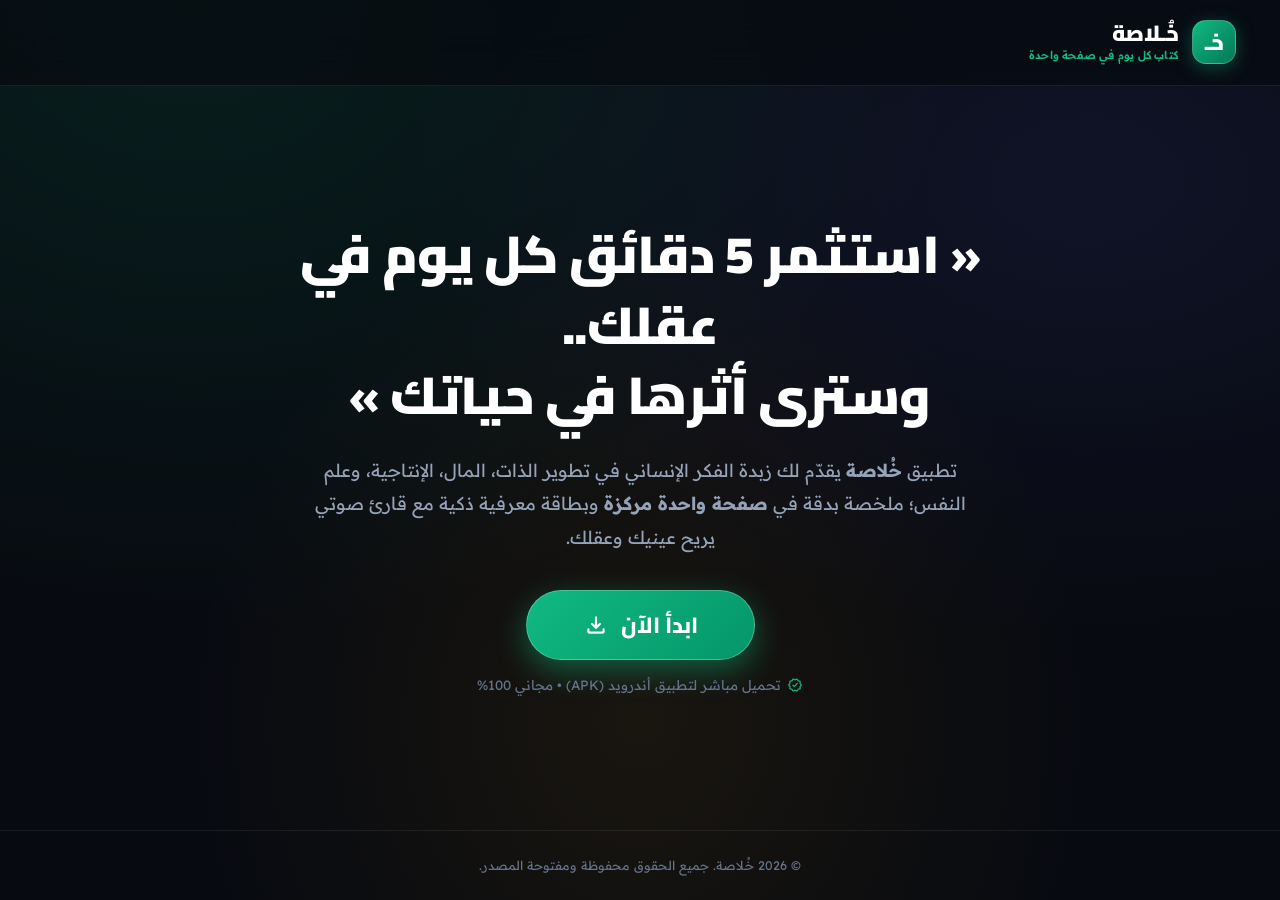
<file: index.html>
<!DOCTYPE html>
<html lang="ar" dir="rtl">
<head>
  <meta charset="UTF-8">
  <meta name="viewport" content="width=device-width, initial-scale=1.0">
  <title>خُـلاصة • استثمر 5 دقائق في عقلك</title>
  
  <!-- SEO & Social Sharing -->
  <meta name="description" content="تطبيق خُـلاصة: ملخصات مكثفة لأشهر أمهات الكتب العالمية في صفحة واحدة مركزة مع قارئ صوتي ذكي بتصميم Zen الهادئ. متاح للتحميل المباشر بصيغة APK لأندرويد.">
  <meta name="theme-color" content="#070a10">
  
  <meta property="og:type" content="website">
  <meta property="og:title" content="خُـلاصة • استثمر 5 دقائق في عقلك">
  <meta property="og:description" content="اقرأ واستمع لأقوى الكتب العالمية في صفحة واحدة مركزة وبطاقة معرفية ذكية مع قارئ صوتي متطور.">
  <meta property="og:image" content="assets/icon-512.png">
  
  <!-- Favicons -->
  <link rel="icon" type="image/png" sizes="64x64" href="assets/favicon.png">
  <link rel="icon" type="image/png" sizes="192x192" href="assets/icon-192.png">
  <link rel="apple-touch-icon" sizes="192x192" href="assets/icon-192.png">
  
  <!-- Google Fonts: Cairo & Readex Pro -->
  <link rel="preconnect" href="https://fonts.googleapis.com">
  <link rel="preconnect" href="https://fonts.gstatic.com" crossorigin>
  <link href="https://fonts.googleapis.com/css2?family=Cairo:wght@700;800;900&family=Readex+Pro:wght@300;400;500;600;700&display=swap" rel="stylesheet">
  
  <!-- Google Material Symbols -->
  <link rel="stylesheet" href="https://fonts.googleapis.com/css2?family=Material+Symbols+Rounded:opsz,wght,FILL,GRAD@20..48,100..700,0..1,-50..200" />
  
  <!-- Landing Page Stylesheet -->
  <link rel="stylesheet" href="landing.css">
  
  <style>
    /* Fullscreen Zen Minimal Landing Page */
    html, body {
      height: 100%;
      margin: 0;
      padding: 0;
      overflow-x: hidden;
    }
    
    .page-wrapper {
      min-height: 100vh;
      display: flex;
      flex-direction: column;
      justify-content: space-between;
      position: relative;
    }
    
    /* Navbar with Logo on Right */
    .navbar-minimal {
      width: 100%;
      padding: 20px 0;
      border-bottom: 1px solid var(--border);
      backdrop-filter: blur(20px);
      -webkit-backdrop-filter: blur(20px);
      background: rgba(7, 10, 16, 0.7);
    }
    
    .nav-inner-right {
      display: flex;
      align-items: center;
      justify-content: flex-start; /* Aligns to right in RTL */
    }
    
    .hero-container {
      flex: 1;
      display: flex;
      align-items: center;
      justify-content: center;
      padding: 40px 20px;
    }
    
    .hero-content {
      text-align: center;
      max-width: 820px;
      margin: 0 auto;
      display: flex;
      flex-direction: column;
      align-items: center;
    }
    
    /* Big Quote as the Headline */
    .hero-quote-title {
      font-size: 52px;
      line-height: 1.35;
      font-weight: 900;
      color: #ffffff;
      margin-bottom: 24px;
      letter-spacing: -0.5px;
      font-family: var(--font-brand);
    }
    
    .hero-description {
      font-size: 18px;
      color: var(--text-muted);
      line-height: 1.85;
      margin-bottom: 36px;
      max-width: 660px;
      font-weight: 400;
    }
    
    .btn-start-now {
      display: inline-flex;
      align-items: center;
      justify-content: center;
      gap: 12px;
      padding: 16px 56px;
      background: linear-gradient(135deg, #10b981 0%, #059669 100%);
      color: #ffffff;
      text-decoration: none;
      border-radius: 99px;
      font-family: var(--font-brand);
      font-weight: 800;
      font-size: 22px;
      box-shadow: 0 10px 30px rgba(16, 185, 129, 0.45);
      transition: all 0.3s cubic-bezier(0.4, 0, 0.2, 1);
      border: 1px solid rgba(255, 255, 255, 0.25);
      cursor: pointer;
    }
    
    .btn-start-now:hover {
      transform: translateY(-3px) scale(1.02);
      box-shadow: 0 18px 45px rgba(16, 185, 129, 0.6);
      background: linear-gradient(135deg, #34d399 0%, #059669 100%);
    }
    
    .btn-start-now .material-symbols-rounded {
      font-size: 26px;
      transition: transform 0.2s ease;
    }
    
    .btn-start-now:hover .material-symbols-rounded {
      transform: translateY(2px);
    }
    
    .download-subnote {
      margin-top: 14px;
      font-size: 13.5px;
      color: var(--text-dim);
      display: flex;
      align-items: center;
      gap: 6px;
    }
    
    .footer-minimal {
      padding: 24px 0;
      border-top: 1px solid var(--border);
      text-align: center;
      font-size: 12.5px;
      color: var(--text-dim);
    }
    
    @media (max-width: 768px) {
      .hero-quote-title {
        font-size: 34px;
      }
      .hero-description {
        font-size: 16px;
        padding: 0 10px;
      }
      .btn-start-now {
        width: 100%;
        max-width: 320px;
        padding: 16px 24px;
        font-size: 20px;
      }
    }
  </style>
</head>
<body>

  <div class="page-wrapper">
    
    <!-- ================= NAVBAR (LOGO ON RIGHT) ================= -->
    <header class="navbar-minimal">
      <div class="container nav-inner-right">
        <a href="#" class="brand-logo-group">
          <div class="brand-badge-icon">خـ</div>
          <div>
            <div class="brand-name">خُـلاصة</div>
            <div class="brand-tagline">كتاب كل يوم في صفحة واحدة</div>
          </div>
        </a>
      </div>
    </header>

    <!-- ================= HERO SECTION (ONLY THIS IN THE PAGE) ================= -->
    <main class="hero-container">
      <div class="hero-content">
        
        <!-- Big Quote as Headline (الاقتباس بخط كبير مكان جملة أمهات الكتب) -->
        <h1 class="hero-quote-title">
          « استثمر 5 دقائق كل يوم في عقلك.. <br>
          <span class="gradient-text">وسترى أثرها في حياتك</span> »
        </h1>

        <!-- Concise Description (شرح فكرة التطبيق باختصار) -->
        <p class="hero-description">
          تطبيق <strong>خُـلاصة</strong> يقدّم لك زبدة الفكر الإنساني في تطوير الذات، المال، الإنتاجية، وعلم النفس؛ ملخصة بدقة في <strong>صفحة واحدة مركزة</strong> وبطاقة معرفية ذكية مع قارئ صوتي يريح عينيك وعقلك.
        </p>

        <!-- Start Now Button (ابدأ الآن) -->
        <a href="khulasa.apk" class="btn-start-now" download title="تحميل تطبيق خُـلاصة">
          <span>ابدأ الآن</span>
          <span class="material-symbols-rounded">download</span>
        </a>

        <!-- Subtext Hint -->
        <div class="download-subnote">
          <span class="material-symbols-rounded" style="font-size:16px; color:var(--primary);">verified</span>
          <span>تحميل مباشر لتطبيق أندرويد (APK) • مجاني 100%</span>
        </div>

      </div>
    </main>

    <!-- ================= MINIMAL FOOTER ================= -->
    <footer class="footer-minimal">
      <div class="container">
        © 2026 خُـلاصة. جميع الحقوق محفوظة ومفتوحة المصدر.
      </div>
    </footer>

  </div>

</body>
</html>
</file>
<file: landing.css>
/* ==========================================================================
   KHULASA LUXURY LANDING PAGE STYLESHEET (خُـلاصة)
   Aesthetic: Obsidian Slate, Deep Emerald, Luxury Gold, and Fluid Glassmorphism
   Fonts: Cairo (Headings & Brand) & Readex Pro (Body & UI)
   ========================================================================== */

:root {
  --bg-dark: #070a10;
  --bg-card: rgba(18, 24, 38, 0.75);
  --bg-card-hover: rgba(26, 35, 54, 0.85);
  --bg-glass: rgba(255, 255, 255, 0.03);
  
  --primary: #10b981;
  --primary-glow: rgba(16, 185, 129, 0.35);
  --primary-dark: #059669;
  
  --gold: #f59e0b;
  --gold-glow: rgba(245, 158, 11, 0.3);
  
  --accent: #6366f1;
  --accent-glow: rgba(99, 102, 241, 0.25);
  
  --border: rgba(255, 255, 255, 0.08);
  --border-active: rgba(16, 185, 129, 0.4);
  
  --text-main: #f8fafc;
  --text-muted: #94a3b8;
  --text-dim: #64748b;
  
  --font-brand: 'Cairo', -apple-system, BlinkMacSystemFont, sans-serif;
  --font-body: 'Readex Pro', -apple-system, BlinkMacSystemFont, sans-serif;
}

* {
  margin: 0;
  padding: 0;
  box-sizing: border-box;
}

html {
  scroll-behavior: smooth;
}

body {
  background-color: var(--bg-dark);
  color: var(--text-main);
  font-family: var(--font-body);
  direction: rtl;
  text-align: right;
  line-height: 1.65;
  overflow-x: hidden;
  background-image: 
    radial-gradient(ellipse at 15% 0%, rgba(16, 185, 129, 0.12) 0%, transparent 50%),
    radial-gradient(ellipse at 85% 20%, rgba(99, 102, 241, 0.1) 0%, transparent 45%),
    radial-gradient(ellipse at 50% 80%, rgba(245, 158, 11, 0.08) 0%, transparent 50%);
  background-attachment: fixed;
}

/* Base Container */
.container {
  width: 100%;
  max-width: 1240px;
  margin: 0 auto;
  padding: 0 24px;
}

/* ================= 1. LUXURY GLASS NAVBAR ================= */
.navbar {
  position: sticky;
  top: 0;
  left: 0;
  right: 0;
  z-index: 1000;
  backdrop-filter: blur(20px);
  -webkit-backdrop-filter: blur(20px);
  background: rgba(7, 10, 16, 0.82);
  border-bottom: 1px solid var(--border);
  transition: all 0.3s ease;
}

.nav-inner {
  display: flex;
  align-items: center;
  justify-content: space-between;
  height: 76px;
}

.brand-logo-group {
  display: flex;
  align-items: center;
  gap: 14px;
  text-decoration: none;
}

.brand-badge-icon {
  width: 44px;
  height: 44px;
  border-radius: 14px;
  background: linear-gradient(135deg, #10b981 0%, #047857 100%);
  color: #fff;
  display: flex;
  align-items: center;
  justify-content: center;
  font-family: var(--font-brand);
  font-weight: 900;
  font-size: 22px;
  box-shadow: 0 4px 18px var(--primary-glow);
  border: 1px solid rgba(255, 255, 255, 0.2);
}

.brand-name {
  font-family: var(--font-brand);
  font-size: 22px;
  font-weight: 900;
  color: #fff;
  letter-spacing: -0.5px;
  line-height: 1.2;
}

.brand-tagline {
  font-size: 11px;
  color: var(--primary);
  font-weight: 600;
  letter-spacing: 0.2px;
}

.nav-menu {
  display: flex;
  align-items: center;
  gap: 28px;
  list-style: none;
}

.nav-link {
  color: var(--text-muted);
  text-decoration: none;
  font-size: 14px;
  font-weight: 600;
  transition: color 0.2s ease;
}

.nav-link:hover {
  color: var(--primary);
}

.nav-cta-group {
  display: flex;
  align-items: center;
  gap: 12px;
}

/* ================= BUTTONS ================= */
.btn {
  display: inline-flex;
  align-items: center;
  justify-content: center;
  gap: 8px;
  padding: 11px 22px;
  border-radius: 999px;
  font-family: var(--font-brand);
  font-size: 14px;
  font-weight: 700;
  cursor: pointer;
  text-decoration: none;
  transition: all 0.25s ease;
  border: none;
}

.btn-primary {
  background: linear-gradient(135deg, var(--primary) 0%, #059669 100%);
  color: #fff;
  box-shadow: 0 4px 20px var(--primary-glow);
}

.btn-primary:hover {
  transform: translateY(-2px);
  box-shadow: 0 6px 26px rgba(16, 185, 129, 0.5);
}

.btn-gold {
  background: linear-gradient(135deg, #f59e0b 0%, #d97706 100%);
  color: #0f172a;
  box-shadow: 0 4px 18px var(--gold-glow);
}

.btn-gold:hover {
  transform: translateY(-2px);
  box-shadow: 0 6px 24px rgba(245, 158, 11, 0.5);
}

.btn-outline {
  background: rgba(255, 255, 255, 0.04);
  color: var(--text-main);
  border: 1px solid var(--border);
}

.btn-outline:hover {
  background: rgba(255, 255, 255, 0.08);
  border-color: var(--primary);
  color: var(--primary);
  transform: translateY(-2px);
}

.btn-sm {
  padding: 8px 16px;
  font-size: 12.5px;
}

.btn-lg {
  padding: 15px 32px;
  font-size: 16px;
}

/* ================= 2. HERO SECTION ================= */
.hero-section {
  padding: 70px 0 100px;
  position: relative;
}

.hero-grid {
  display: grid;
  grid-template-columns: 1.15fr 0.85fr;
  align-items: center;
  gap: 50px;
}

.hero-badge-pill {
  display: inline-flex;
  align-items: center;
  gap: 8px;
  background: rgba(16, 185, 129, 0.1);
  border: 1px solid rgba(16, 185, 129, 0.3);
  padding: 6px 16px;
  border-radius: 999px;
  font-size: 13px;
  font-weight: 700;
  color: var(--primary);
  margin-bottom: 24px;
}

.hero-badge-dot {
  width: 8px;
  height: 8px;
  border-radius: 50%;
  background: var(--primary);
  box-shadow: 0 0 10px var(--primary);
  animation: pulse 2s infinite;
}

@keyframes pulse {
  0%, 100% { opacity: 1; transform: scale(1); }
  50% { opacity: 0.5; transform: scale(1.3); }
}

.hero-title {
  font-family: var(--font-brand);
  font-size: 48px;
  font-weight: 900;
  line-height: 1.25;
  margin-bottom: 20px;
  letter-spacing: -1px;
}

.hero-title .gradient-text {
  background: linear-gradient(135deg, #10b981 0%, #34d399 50%, #f59e0b 100%);
  -webkit-background-clip: text;
  -webkit-text-fill-color: transparent;
}

.hero-description {
  font-size: 17px;
  color: var(--text-muted);
  line-height: 1.8;
  margin-bottom: 32px;
  max-width: 600px;
}

.hero-actions {
  display: flex;
  align-items: center;
  gap: 16px;
  flex-wrap: wrap;
  margin-bottom: 40px;
}

.hero-metrics-bar {
  display: grid;
  grid-template-columns: repeat(4, 1fr);
  gap: 16px;
  padding-top: 28px;
  border-top: 1px solid var(--border);
}

.metric-item {
  display: flex;
  flex-direction: column;
}

.metric-number {
  font-family: var(--font-brand);
  font-size: 26px;
  font-weight: 900;
  color: #fff;
  line-height: 1.2;
}

.metric-number.emerald { color: var(--primary); }
.metric-number.gold { color: var(--gold); }
.metric-number.accent { color: var(--accent); }

.metric-sub {
  font-size: 12px;
  color: var(--text-muted);
  margin-top: 2px;
}

/* ================= 3. SMARTPHONE DEVICE FRAME MOCKUP ================= */
.phone-mockup-wrapper {
  position: relative;
  display: flex;
  justify-content: center;
}

.phone-glow-effect {
  position: absolute;
  top: 50%;
  left: 50%;
  transform: translate(-50%, -50%);
  width: 320px;
  height: 520px;
  background: radial-gradient(circle, rgba(16, 185, 129, 0.25) 0%, rgba(99, 102, 241, 0.15) 50%, transparent 70%);
  filter: blur(50px);
  z-index: 1;
  pointer-events: none;
}

.phone-frame {
  position: relative;
  width: 340px;
  height: 680px;
  background: #0d121c;
  border-radius: 46px;
  border: 4px solid #1e283d;
  box-shadow: 
    0 25px 60px -15px rgba(0, 0, 0, 0.9),
    0 0 0 1px rgba(255, 255, 255, 0.1),
    inset 0 0 12px rgba(255, 255, 255, 0.05);
  overflow: hidden;
  z-index: 2;
  transition: transform 0.4s ease, box-shadow 0.4s ease;
}

.phone-frame:hover {
  transform: translateY(-6px);
  box-shadow: 
    0 35px 70px -15px rgba(0, 0, 0, 0.95),
    0 0 30px rgba(16, 185, 129, 0.25);
}

/* Phone Dynamic Notch & Speaker */
.phone-notch {
  position: absolute;
  top: 10px;
  left: 50%;
  transform: translateX(-50%);
  width: 110px;
  height: 24px;
  background: #000;
  border-radius: 20px;
  z-index: 20;
  display: flex;
  align-items: center;
  justify-content: center;
  gap: 8px;
}

.phone-camera-lens {
  width: 10px;
  height: 10px;
  border-radius: 50%;
  background: #111;
  border: 1px solid rgba(255, 255, 255, 0.15);
}

.phone-speaker-mesh {
  width: 40px;
  height: 4px;
  border-radius: 2px;
  background: #1a2333;
}

.phone-screen-viewport {
  width: 100%;
  height: 100%;
  border: none;
  background: #070a10;
  border-radius: 42px;
}

.phone-overlay-badge {
  position: absolute;
  bottom: 24px;
  right: -15px;
  background: rgba(14, 20, 32, 0.95);
  border: 1px solid var(--border-active);
  padding: 10px 16px;
  border-radius: 16px;
  box-shadow: 0 10px 30px rgba(0, 0, 0, 0.5);
  backdrop-filter: blur(16px);
  z-index: 30;
  display: flex;
  align-items: center;
  gap: 10px;
  animation: float 4s ease-in-out infinite;
}

@keyframes float {
  0%, 100% { transform: translateY(0); }
  50% { transform: translateY(-8px); }
}

/* ================= 4. CORE VALUE PILLARS SECTION ================= */
.features-section {
  padding: 90px 0;
  position: relative;
}

.section-header-center {
  text-align: center;
  max-width: 720px;
  margin: 0 auto 54px;
}

.section-tag {
  color: var(--primary);
  font-size: 13px;
  font-weight: 800;
  letter-spacing: 1px;
  text-transform: uppercase;
  margin-bottom: 10px;
  display: block;
}

.section-heading {
  font-family: var(--font-brand);
  font-size: 38px;
  font-weight: 900;
  color: #fff;
  line-height: 1.3;
  margin-bottom: 16px;
}

.section-subtext {
  font-size: 16px;
  color: var(--text-muted);
  line-height: 1.7;
}

.features-grid {
  display: grid;
  grid-template-columns: repeat(3, 1fr);
  gap: 24px;
}

.feature-card {
  background: var(--bg-card);
  border: 1px solid var(--border);
  border-radius: 24px;
  padding: 32px 28px;
  transition: all 0.3s ease;
  position: relative;
  overflow: hidden;
}

.feature-card:hover {
  background: var(--bg-card-hover);
  border-color: var(--border-active);
  transform: translateY(-5px);
  box-shadow: 0 20px 40px -15px rgba(0, 0, 0, 0.6);
}

.feature-icon-box {
  width: 54px;
  height: 54px;
  border-radius: 16px;
  display: flex;
  align-items: center;
  justify-content: center;
  font-size: 26px;
  margin-bottom: 22px;
  background: rgba(255, 255, 255, 0.04);
  border: 1px solid var(--border);
}

.feature-icon-box.emerald {
  background: rgba(16, 185, 129, 0.12);
  color: var(--primary);
  border-color: rgba(16, 185, 129, 0.25);
}

.feature-icon-box.gold {
  background: rgba(245, 158, 11, 0.12);
  color: var(--gold);
  border-color: rgba(245, 158, 11, 0.25);
}

.feature-icon-box.accent {
  background: rgba(99, 102, 241, 0.12);
  color: var(--accent);
  border-color: rgba(99, 102, 241, 0.25);
}

.feature-card-title {
  font-family: var(--font-brand);
  font-size: 20px;
  font-weight: 800;
  color: #fff;
  margin-bottom: 12px;
}

.feature-card-desc {
  font-size: 14px;
  color: var(--text-muted);
  line-height: 1.7;
}

/* ================= 5. THE 5-PAGE PHILOSOPHY SHOWCASE ================= */
.philosophy-section {
  padding: 90px 0;
  background: rgba(14, 20, 32, 0.5);
  border-top: 1px solid var(--border);
  border-bottom: 1px solid var(--border);
}

.pages-stepper-grid {
  display: grid;
  grid-template-columns: repeat(5, 1fr);
  gap: 16px;
  margin-top: 40px;
}

.stepper-card {
  background: rgba(255, 255, 255, 0.02);
  border: 1px solid var(--border);
  border-radius: 20px;
  padding: 24px 18px;
  text-align: center;
  transition: all 0.3s ease;
  position: relative;
}

.stepper-card:hover {
  border-color: var(--primary);
  background: rgba(16, 185, 129, 0.05);
  transform: translateY(-4px);
}

.step-num-badge {
  display: inline-flex;
  width: 36px;
  height: 36px;
  border-radius: 50%;
  background: rgba(16, 185, 129, 0.15);
  color: var(--primary);
  font-weight: 900;
  font-size: 16px;
  align-items: center;
  justify-content: center;
  margin-bottom: 14px;
  font-family: var(--font-brand);
}

.step-card-title {
  font-family: var(--font-brand);
  font-size: 16px;
  font-weight: 800;
  color: #fff;
  margin-bottom: 8px;
}

.step-card-desc {
  font-size: 12px;
  color: var(--text-muted);
  line-height: 1.6;
}

/* ================= 6. CURATED BESTSELLERS CAROUSEL ================= */
.books-section {
  padding: 90px 0;
}

.books-slider-grid {
  display: grid;
  grid-template-columns: repeat(4, 1fr);
  gap: 24px;
}

.book-landing-card {
  background: var(--bg-card);
  border: 1px solid var(--border);
  border-radius: 22px;
  overflow: hidden;
  display: flex;
  flex-direction: column;
  transition: all 0.3s ease;
}

.book-landing-card:hover {
  transform: translateY(-6px);
  border-color: var(--primary);
  box-shadow: 0 16px 36px -10px rgba(0, 0, 0, 0.7);
}

.book-landing-cover {
  height: 220px;
  position: relative;
  overflow: hidden;
  background: #151b2a;
}

.book-landing-cover img {
  width: 100%;
  height: 100%;
  object-fit: cover;
  transition: transform 0.4s ease;
}

.book-landing-card:hover .book-landing-cover img {
  transform: scale(1.05);
}

.book-landing-badge {
  position: absolute;
  bottom: 12px;
  right: 12px;
  background: rgba(7, 10, 16, 0.85);
  backdrop-filter: blur(10px);
  color: var(--primary);
  font-size: 11px;
  font-weight: 800;
  padding: 4px 10px;
  border-radius: 8px;
  border: 1px solid rgba(16, 185, 129, 0.3);
}

.book-landing-info {
  padding: 20px;
  display: flex;
  flex-direction: column;
  flex: 1;
}

.book-landing-category {
  font-size: 11.5px;
  color: var(--gold);
  font-weight: 700;
  margin-bottom: 6px;
}

.book-landing-title {
  font-family: var(--font-brand);
  font-size: 18px;
  font-weight: 800;
  color: #fff;
  margin-bottom: 4px;
}

.book-landing-author {
  font-size: 12.5px;
  color: var(--text-muted);
  margin-bottom: 12px;
}

.book-landing-desc {
  font-size: 12.5px;
  color: var(--text-dim);
  line-height: 1.6;
  margin-bottom: 16px;
  flex: 1;
}

/* ================= 7. CTA BANNER ================= */
.cta-banner-section {
  padding: 80px 0;
}

.cta-box {
  background: linear-gradient(135deg, rgba(16, 185, 129, 0.15) 0%, rgba(99, 102, 241, 0.15) 100%);
  border: 1px solid rgba(16, 185, 129, 0.3);
  border-radius: 32px;
  padding: 60px 40px;
  text-align: center;
  position: relative;
  overflow: hidden;
}

.cta-box h2 {
  font-family: var(--font-brand);
  font-size: 38px;
  font-weight: 900;
  color: #fff;
  margin-bottom: 16px;
}

.cta-box p {
  font-size: 17px;
  color: var(--text-muted);
  max-width: 620px;
  margin: 0 auto 36px;
}

.cta-buttons-row {
  display: flex;
  align-items: center;
  justify-content: center;
  gap: 16px;
  flex-wrap: wrap;
}

/* ================= 8. FOOTER ================= */
.footer {
  background: #04070c;
  border-top: 1px solid var(--border);
  padding: 60px 0 30px;
}

.footer-grid {
  display: grid;
  grid-template-columns: 2fr 1fr 1fr 1fr;
  gap: 40px;
  margin-bottom: 50px;
}

.footer-col-title {
  font-family: var(--font-brand);
  font-size: 16px;
  font-weight: 800;
  color: #fff;
  margin-bottom: 18px;
}

.footer-links {
  list-style: none;
  display: flex;
  flex-direction: column;
  gap: 10px;
}

.footer-link {
  color: var(--text-muted);
  text-decoration: none;
  font-size: 13.5px;
  transition: color 0.2s ease;
}

.footer-link:hover {
  color: var(--primary);
}

.footer-bottom {
  display: flex;
  align-items: center;
  justify-content: space-between;
  padding-top: 24px;
  border-top: 1px solid var(--border);
  font-size: 13px;
  color: var(--text-dim);
}

/* ================= RESPONSIVE QUERIES ================= */
@media (max-width: 1024px) {
  .hero-grid {
    grid-template-columns: 1fr;
    text-align: center;
    gap: 40px;
  }
  .hero-description {
    margin-left: auto;
    margin-right: auto;
  }
  .hero-actions {
    justify-content: center;
  }
  .hero-metrics-bar {
    max-width: 500px;
    margin: 0 auto;
  }
  .features-grid {
    grid-template-columns: repeat(2, 1fr);
  }
  .pages-stepper-grid {
    grid-template-columns: repeat(3, 1fr);
  }
  .books-slider-grid {
    grid-template-columns: repeat(2, 1fr);
  }
  .footer-grid {
    grid-template-columns: 1fr 1fr;
  }
}

@media (max-width: 768px) {
  .hero-title {
    font-size: 34px;
  }
  .nav-menu {
    display: none;
  }
  .features-grid {
    grid-template-columns: 1fr;
  }
  .pages-stepper-grid {
    grid-template-columns: 1fr;
  }
  .books-slider-grid {
    grid-template-columns: 1fr;
  }
  .hero-metrics-bar {
    grid-template-columns: repeat(2, 1fr);
    gap: 20px;
  }
  .footer-grid {
    grid-template-columns: 1fr;
  }
  .footer-bottom {
    flex-direction: column;
    gap: 12px;
    text-align: center;
  }
  .phone-frame {
    width: 310px;
    height: 600px;
  }
}
</file>
